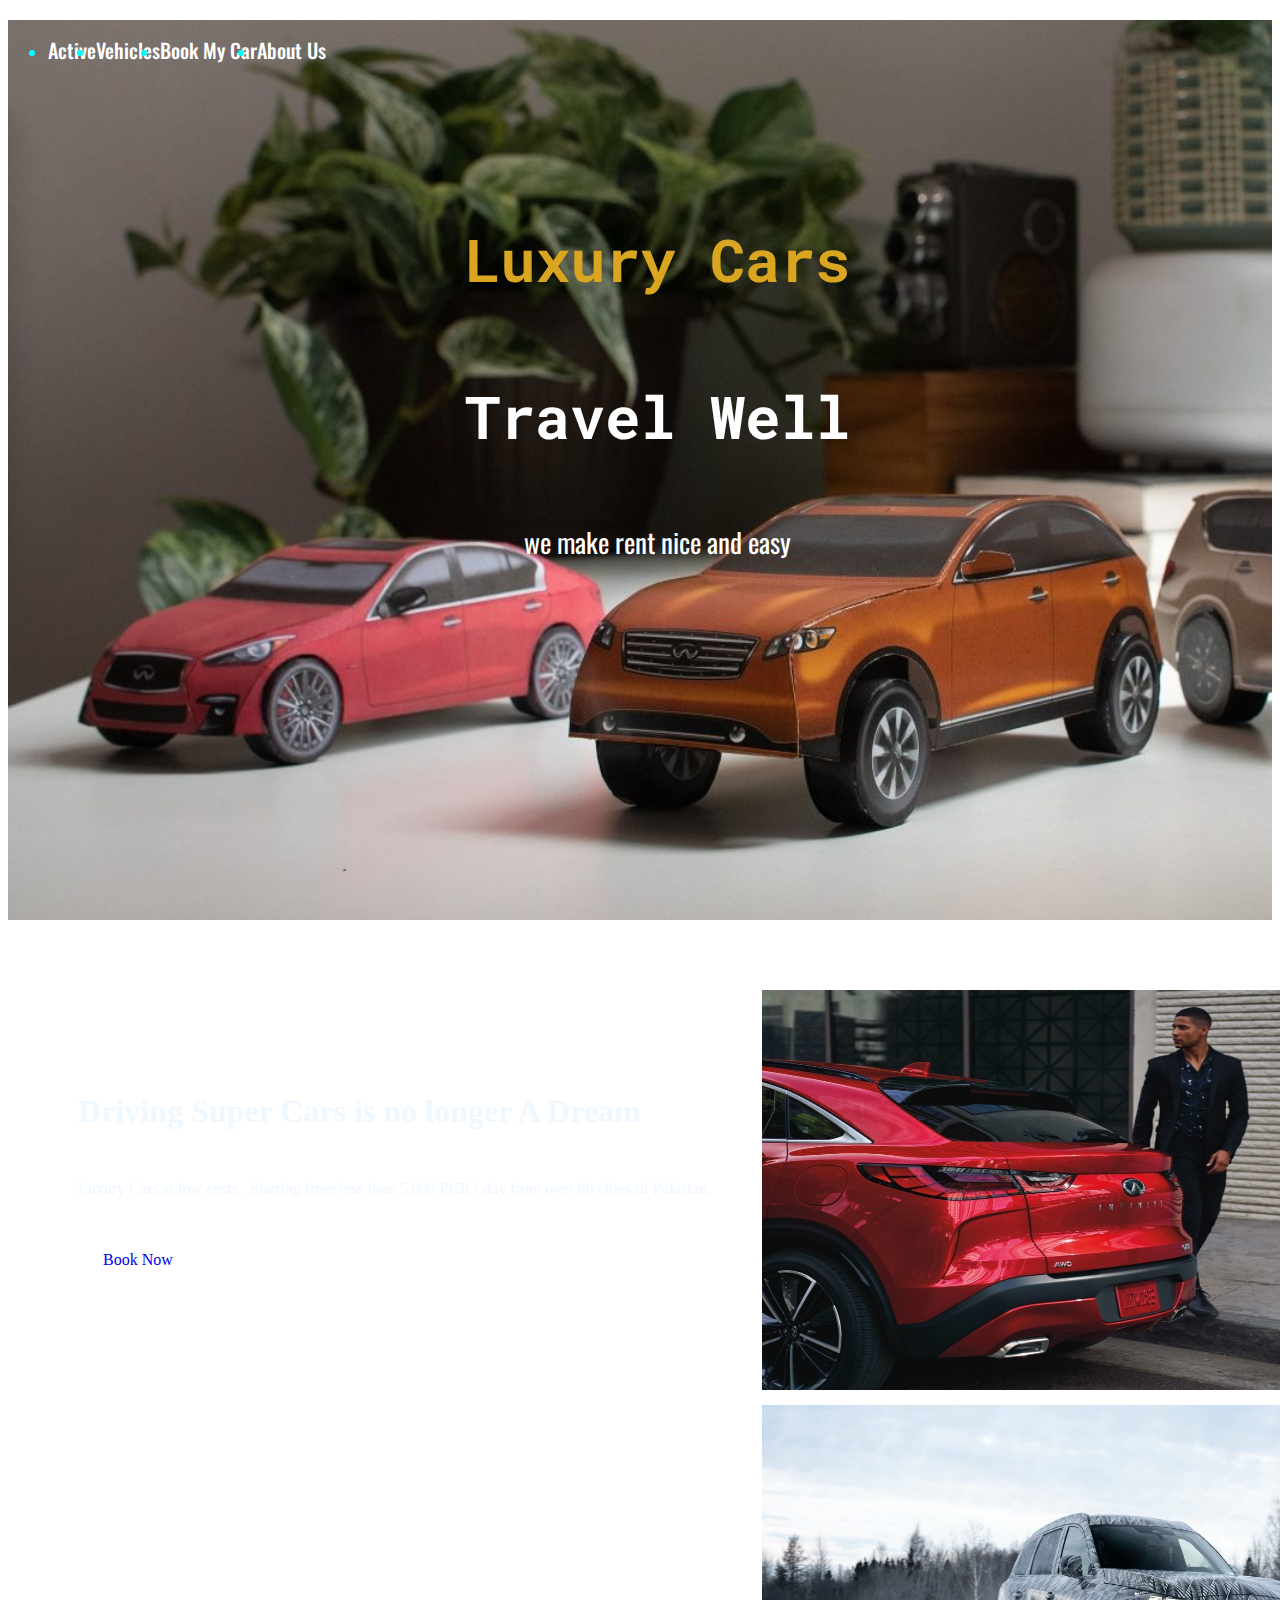
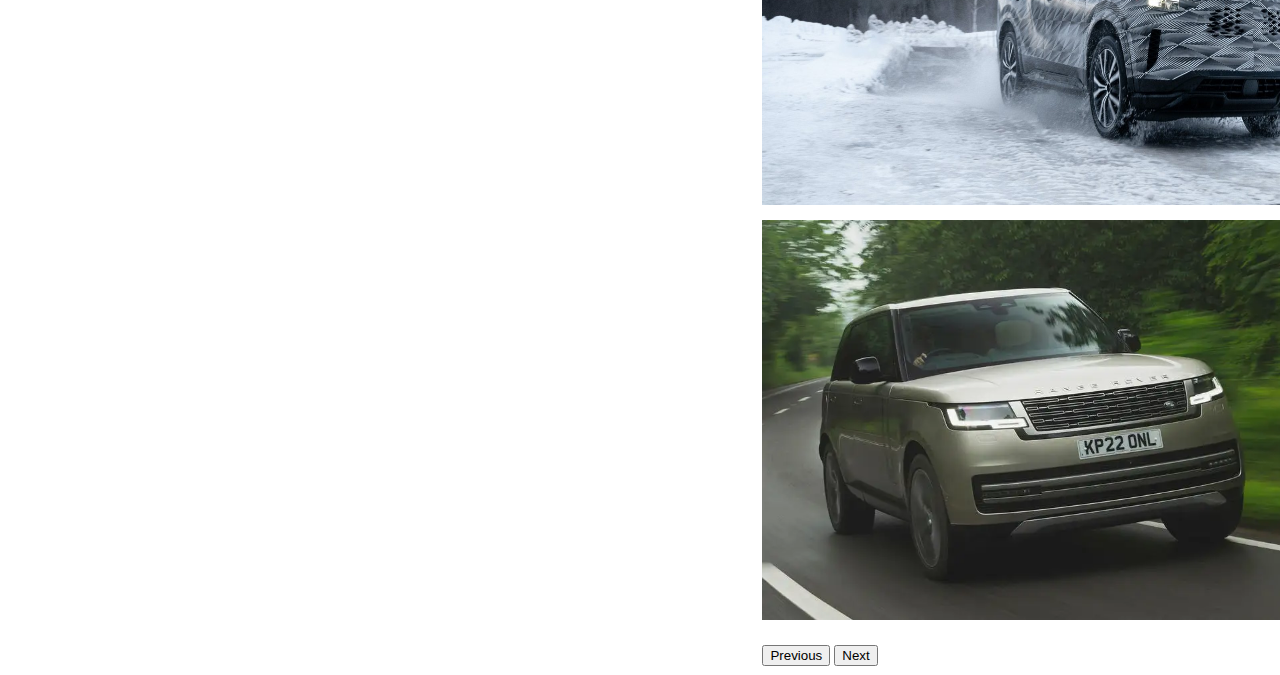
<file: Main/index.html>
<!DOCTYPE html>
<html lang="en">
  <head>
    <meta charset="UTF-8" />
    <meta http-equiv="X-UA-Compatible" content="IE=edge" />
    <meta name="viewport" content="width=device-width, initial-scale=1.0" />
    <title>Document</title>
    <link
      href="https://cdn.jsdelivr.net/npm/bootstrap@5.0.2/dist/css/bootstrap.min.css"
      rel="stylesheet"
      integrity="sha384-EVSTQN3/azprG1Anm3QDgpJLIm9Nao0Yz1ztcQTwFspd3yD65VohhpuuCOmLASjC"
      crossorigin="anonymous"
    />
    <link rel="stylesheet" href="./style.css" />
    <script
      src="https://cdn.jsdelivr.net/npm/@popperjs/core@2.9.2/dist/umd/popper.min.js"
      integrity="sha384-IQsoLXl5PILFhosVNubq5LC7Qb9DXgDA9i+tQ8Zj3iwWAwPtgFTxbJ8NT4GN1R8p"
      crossorigin="anonymous"
    ></script>
    <script
      src="https://cdn.jsdelivr.net/npm/bootstrap@5.0.2/dist/js/bootstrap.min.js"
      integrity="sha384-cVKIPhGWiC2Al4u+LWgxfKTRIcfu0JTxR+EQDz/bgldoEyl4H0zUF0QKbrJ0EcQF"
      crossorigin="anonymous"
    ></script>
    <link rel="preconnect" href="https://fonts.googleapis.com" />
    <link rel="preconnect" href="https://fonts.gstatic.com" crossorigin />
    <link
      href="https://fonts.googleapis.com/css2?family=Oswald:wght@300&display=swap"
      rel="stylesheet"
    />
    <link rel="preconnect" href="https://fonts.googleapis.com">
<link rel="preconnect" href="https://fonts.gstatic.com" crossorigin>
<link href="https://fonts.googleapis.com/css2?family=Roboto+Mono:ital,wght@1,300&display=swap" rel="stylesheet">
  </head>
  <body>
    <container>
      <div class="landing">
    <ul class="nav justify-content-center">
      <li class="nav-item">
        <a class="nav-link active" aria-current="page" href="#">Active</a>
      </li>
      <li class="nav-item">
        <a class="nav-link" href="#"></a>
      </li>
      <li class="nav-item">
        <a class="nav-link" href="./cars.html">Vehicles</a>
      </li>
      <li class="nav-item">
        <a class="nav-link" href="./cars.html">Book My Car</a>
      </li>
      <li class="nav-item">
        <a class="nav-link" href="#">About Us</a>
      </li>
    </ul>
   <div class="desc">
    <h1> <span style="color :goldenrod">Luxury Cars</span></h1><h1> Travel Well </h1>
    <p>we make rent nice and easy</p>
   </div>
   </div>
  </container>
 <div class="booking">
  <div class="desc2">
    <h1>Driving Super Cars is no longer A Dream</h1>
    <p> Luxury Cars at low costs . Starting from less than 5,000 PKR / day from over 80 cities of Pakistan.</p>
    <a class="btn btn-success" href = "./cars.html">Book Now</a>
  </div>
      <div
        id="carouselExampleControls"
        class="carousel slide"
        data-bs-ride="carousel"
      >
        <div class="carousel-inner">
          <div class="carousel-item active">
            <img src="./car1.jpg" class="c-img" alt="..." />
           
          </div>
          <div class="carousel-item">
            <img src="./car3.jpg" class="c-img" alt="..." />
          </div>
          <div class="carousel-item">
            <img src="./range-rover.webp" class="c-img" alt="..." />
          </div>
        </div>
        <button
          class="carousel-control-prev"
          type="button"
          data-bs-target="#carouselExampleControls"
          data-bs-slide="prev"
        >
          <span class="carousel-control-prev-icon" aria-hidden="true"></span>
          <span class="visually-hidden">Previous</span>
        </button>
        <button
          class="carousel-control-next"
          type="button"
          data-bs-target="#carouselExampleControls"
          data-bs-slide="next"
        >
          <span class="carousel-control-next-icon" aria-hidden="true"></span>
          <span class="visually-hidden">Next</span>
        </button>
      </div>
    </div>
  </div>

  </body>
</html>
</file>
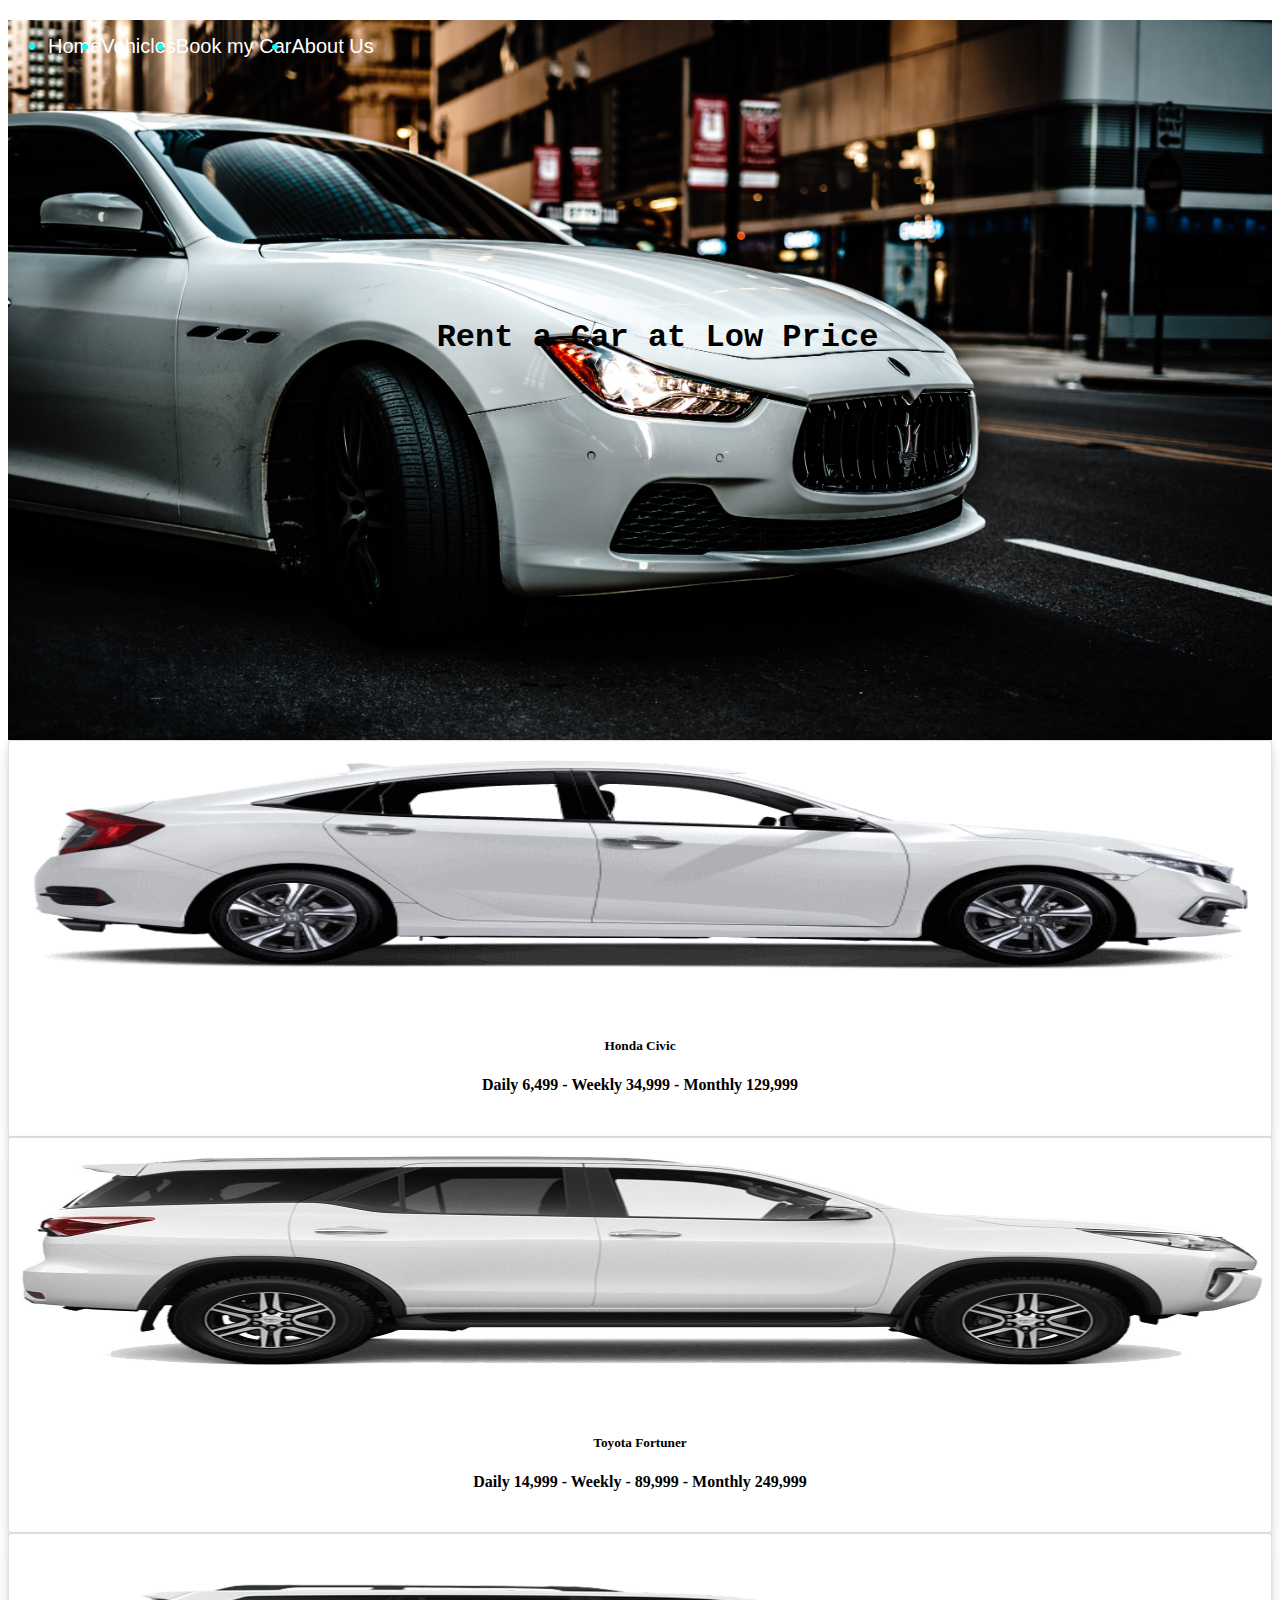
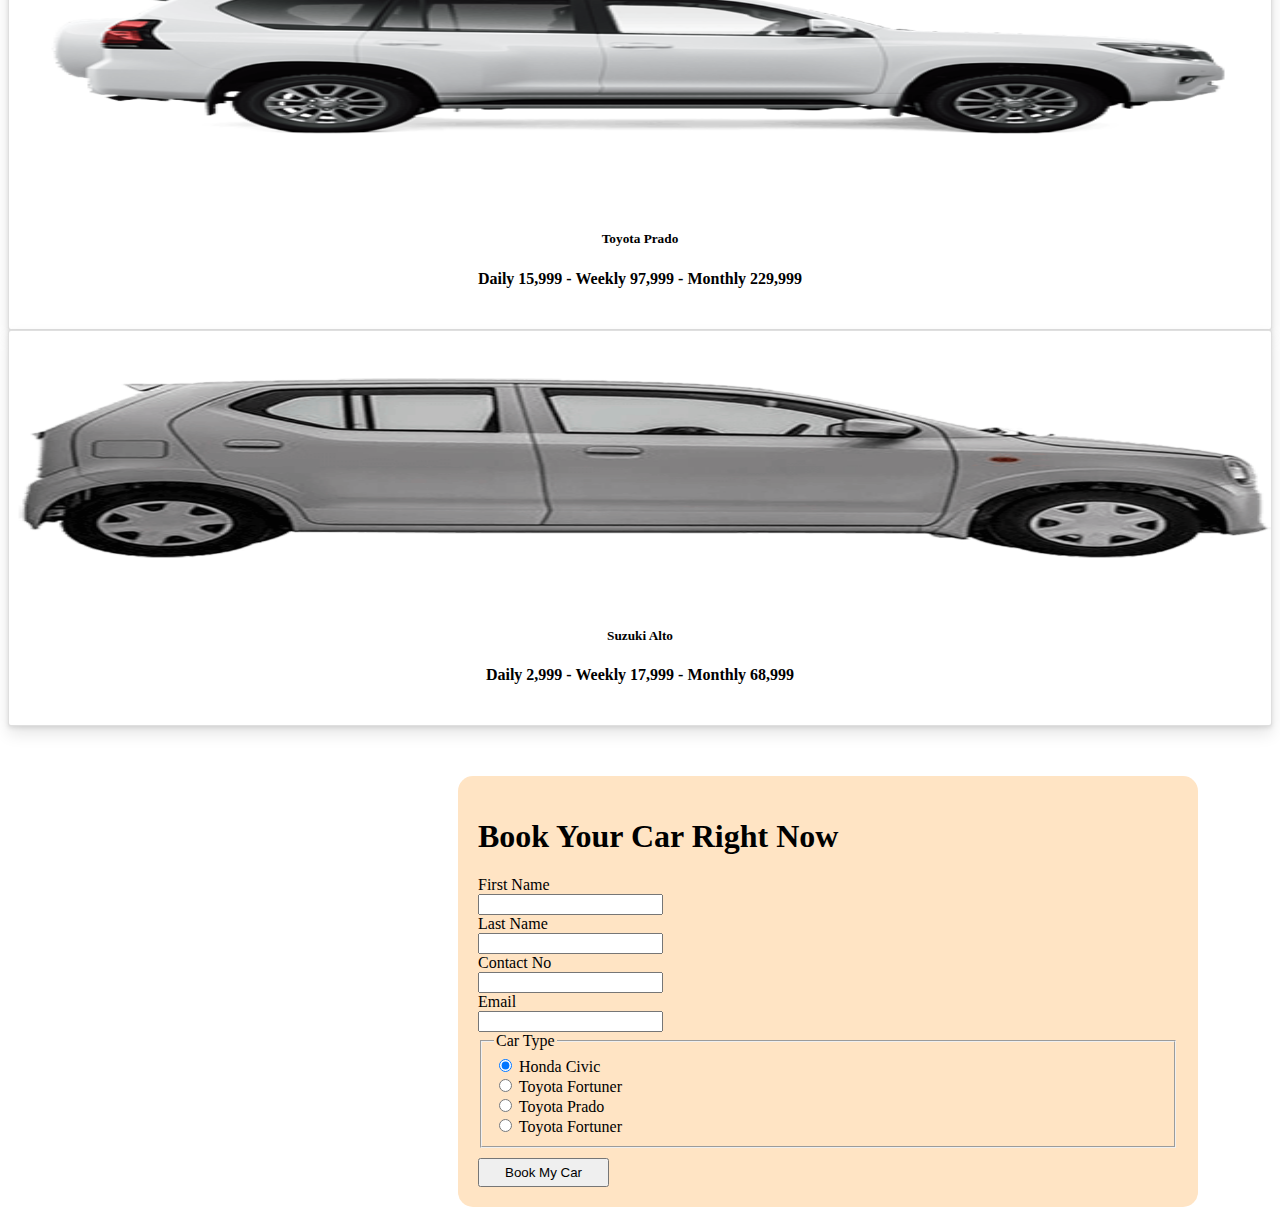
<file: Main/cars.html>
<!DOCTYPE html>
<html lang="en">
  <head>
    <meta charset="UTF-8" />
    <meta http-equiv="X-UA-Compatible" content="IE=edge" />
    <meta name="viewport" content="width=device-width, initial-scale=1.0" />
    <title>Document</title>
    <link
      href="https://cdn.jsdelivr.net/npm/bootstrap@5.0.2/dist/css/bootstrap.min.css"
      rel="stylesheet"
      integrity="sha384-EVSTQN3/azprG1Anm3QDgpJLIm9Nao0Yz1ztcQTwFspd3yD65VohhpuuCOmLASjC"
      crossorigin="anonymous"
    />
    <link rel="stylesheet" href="./style.css" />
    <script
      src="https://cdn.jsdelivr.net/npm/@popperjs/core@2.9.2/dist/umd/popper.min.js"
      integrity="sha384-IQsoLXl5PILFhosVNubq5LC7Qb9DXgDA9i+tQ8Zj3iwWAwPtgFTxbJ8NT4GN1R8p"
      crossorigin="anonymous"
    ></script>
    <script
      src="https://cdn.jsdelivr.net/npm/bootstrap@5.0.2/dist/js/bootstrap.min.js"
      integrity="sha384-cVKIPhGWiC2Al4u+LWgxfKTRIcfu0JTxR+EQDz/bgldoEyl4H0zUF0QKbrJ0EcQF"
      crossorigin="anonymous"
    ></script>
  </head>
  <body>
    <container>
      <div
        class="landing"
        style="background-image: url(./carbg.jpg); height: 80vh"
      >
        <ul class="nav justify-content-center">
          <li class="nav-item">
            <a class="nav-link active" aria-current="page" href="./index.html"
              >Home</a
            >
          </li>
          <li class="nav-item">
            <a class="nav-link" href="#cars">Vehicles</a>
          </li>
          <li class="nav-item">
            <a class="nav-link" href="#buy">Book my Car</a>
          </li>
          <li class="nav-item">
            <a class="nav-link" href="#"> About Us</a>
          </li>
        </ul>
        <div class="book_desc">
          <h1>Rent a Car at Low Price</h1>
        </div>
      </div>
    </container>
    <div id="cars">
      <div class="container p-0 mt-5 mb-5">
        <div class="row row-cols-1 row-cols-lg-4 row-cols-md-2 g-4">
          <div class="col">
            <div class="card">
              <i class="bi bi-heart-fill"></i>
              <img src="./civic.png" class="card-img-top" alt="..." />
              <div class="card-body text-center">
                <h5 class="card-title">Honda Civic</h5>
                <h4 class="card-text text-danger">
                  Daily 6,499 - Weekly 34,999 - Monthly 129,999
                </h4>
              </div>
            </div>
          </div>
          <div class="col">
            <div class="card">
              <i class="bi bi-heart"></i>
              <img src="./fortuner.jpg" class="card-img-top" alt="..." />
              <div class="card-body text-center">
                <h5 class="card-title">Toyota Fortuner</h5>
                <h4 class="card-text text-danger">
                  Daily 14,999 - Weekly - 89,999 - Monthly 249,999
                </h4>
              </div>
            </div>
          </div>
          <div class="col">
            <div class="card">
              <i class="bi bi-heart"></i>
              <img src="./car1.png" class="card-img-top" alt="..." />
              <div class="card-body text-center">
                <h5 class="card-title">Toyota Prado</h5>
                <h4 class="card-text text-danger">
                  Daily 15,999 - Weekly 97,999 - Monthly 229,999
                </h4>
              </div>
            </div>
          </div>
          <div class="col">
            <div class="card">
              <i class="bi bi-heart"></i>
              <img src="./alto.png" class="card-img-top" alt="..." />
              <div class="card-body text-center">
                <h5 class="card-title">Suzuki Alto</h5>
                <h4 class="card-text text-danger">
                  Daily 2,999 - Weekly 17,999 - Monthly 68,999
                </h4>
              </div>
            </div>
          </div>
        </div>
      </div>
    </div>
    <div id="buy">
      <form>
        <h1>Book Your Car Right Now</h1>
        <div class="row mb-3">
          <label for="inputEmail3" class="col-sm-2 col-form-label"
            >First Name</label
          >
          <div class="col-sm-10">
            <input type="email" class="form-control" id="inputEmail3" />
          </div>
        </div>
        <div class="row mb-3">
          <label for="inputEmail3" class="col-sm-2 col-form-label"
            >Last Name</label
          >
          <div class="col-sm-10">
            <input type="email" class="form-control" id="inputEmail3" />
          </div>
        </div>
        <div class="row mb-3">
          <label for="inputEmail3" class="col-sm-2 col-form-label"
            >Contact No</label
          >
          <div class="col-sm-10">
            <input type="email" class="form-control" id="inputEmail3" />
          </div>
        </div>
        <div class="row mb-3">
          <label for="inputPassword3" class="col-sm-2 col-form-label"
            >Email</label
          >
          <div class="col-sm-10">
            <input type="password" class="form-control" id="inputPassword3" />
          </div>
        </div>
        <fieldset class="row mb-3">
          <legend class="col-form-label col-sm-2 pt-0">Car Type</legend>
          <div class="col-sm-10">
            <div class="form-check">
              <input
                class="form-check-input"
                type="radio"
                name="gridRadios"
                id="gridRadios1"
                value="option1"
                checked
              />
              <label class="form-check-label" for="gridRadios1">
                Honda Civic
              </label>
            </div>
            <div class="form-check">
              <input
                class="form-check-input"
                type="radio"
                name="gridRadios"
                id="gridRadios2"
                value="option2"
              />
              <label class="form-check-label" for="gridRadios2">
                Toyota Fortuner
              </label>
            </div>
            <div class="form-check">
              <input
                class="form-check-input"
                type="radio"
                name="gridRadios"
                id="gridRadios3"
                value="option3"
              />
              <label class="form-check-label" for="gridRadios3">
                Toyota Prado
              </label>
            </div>
            <div class="form-check">
              <input
                class="form-check-input"
                type="radio"
                name="gridRadios"
                id="gridRadios2"
                value="option2"
              />
              <label class="form-check-label" for="gridRadios2">
                Toyota Fortuner
              </label>
            </div>
          </div>
        </fieldset>

        <button type="submit" class="btn btn-primary">Book My Car</button>
      </form>
    </div>
  </body>
</html>
</file>
<file: Main/style.css>
.landing {
  height: 100vh;
  width: 100%;
  background: url(./car2.jpg);
  background-size: cover;
}
.nav {
  display: flex;
  padding-top: 15px;
  margin-bottom: 15px;
  color: aqua;
  font-size: 20px;
}
.nav > .nav-item > a {
  font-weight: 500;
  font-family: "Oswald", sans-serif;
  color: white;
}
.nav > .nav-item > a:hover {
  color: coral;
}
.carousel {
  height: 400px;
  width: 40%;
  right: auto;
}
.desc {
  display: flex;
  flex-direction: column;
  align-items: center;
  margin-top: 115px;
  margin-left: 35px;
}
.book_desc {
  display: flex;
  flex-direction: column;
  align-items: center;
  margin-top: 240px;
  margin-left: 35px;
}
.book_desc h1 {
  font-family: "Roboto Mono", monospace;
  color: black;
  font-weight: 700;
}

.desc h1 {
  font-family: "Roboto Mono", monospace;
  color: white;
  font-weight: 700;
  font-size: 3.7rem;
}
desc h2 {
  font-family: "Roboto Mono", monospace;
  font-weight: 700;
}
.desc p {
  font-family: "Oswald", sans-serif;
  color: white;
  font-size: 1.7rem;
}
.booking {
  display: flex;
  grid-template-columns: minmax(2);
  background-image: url(./background.jpg);
  background-attachment: fixed;
  background-size: cover;
  padding: 20px;
  justify-content: space-between;
  margin-top: 50px;
  line-height: 40px;
}
.desc2 {
  display: flex;
  flex-direction: column;
  margin-top: 80px;
  padding-left: 50px;
  max-width: 40rem;
}
.desc2 p,
h1 {
  color: aliceblue;
}
.c-img {
  height: 400px;
  width: 600px;
}

.mt-50 {
  margin-top: 50px;
}

.mb-50 {
  margin-bottom: 50px;
}

.card {
  position: relative;
  display: -ms-flexbox;
  display: flex;
  -ms-flex-direction: column;
  flex-direction: column;
  min-width: 0;
  word-wrap: break-word;
  background-color: #fff;
  background-clip: border-box;
  border: 1px solid rgba(0, 0, 0, 0.125);
  border-radius: 0.1875rem;
}

.card-img-actions {
  position: relative;
}
.card-body {
  -ms-flex: 1 1 auto;
  flex: 1 1 auto;
  padding: 1.25rem;
  text-align: center;
}

.card-img {
  width: 350px;
}

.star {
  color: red;
}

.bg-cart {
  background-color: orange;
  color: #fff;
}

.bg-cart:hover {
  color: #fff;
}

.bg-buy {
  background-color: green;
  color: #fff;
  padding-right: 29px;
}
.bg-buy:hover {
  color: #fff;
}

a {
  text-decoration: none !important;
}
img {
  height: 230px;
}
.card {
  padding-top: 10px;
  height: 100%;
  box-shadow: 0 2px 4px rgba(0, 0, 0, 0.1), 0 8px 16px rgba(0, 0, 0, 0.1);
}
.bi {
  text-align: right;
  padding-right: 10px;
  font-size: 26px;
  cursor: pointer;
}
h5 {
  padding-top: 15px;
}
.btn {
  padding: 5px 25px;
  margin-top: 10px;
}
@media (max-width: 768px) {
  img {
    height: 100%;
  }
}
@media (max-width: 575px) {
  .container {
    width: 90%;
  }
}
#buy {
  align-items: center;
  position: relative;
  width: 700px;
  margin-left: 450px;
  top: 50px;
  background: bisque;
  padding: 20px;
  border-radius: 15px;
}
#buy h1 {
  color: black;
}
</file>
